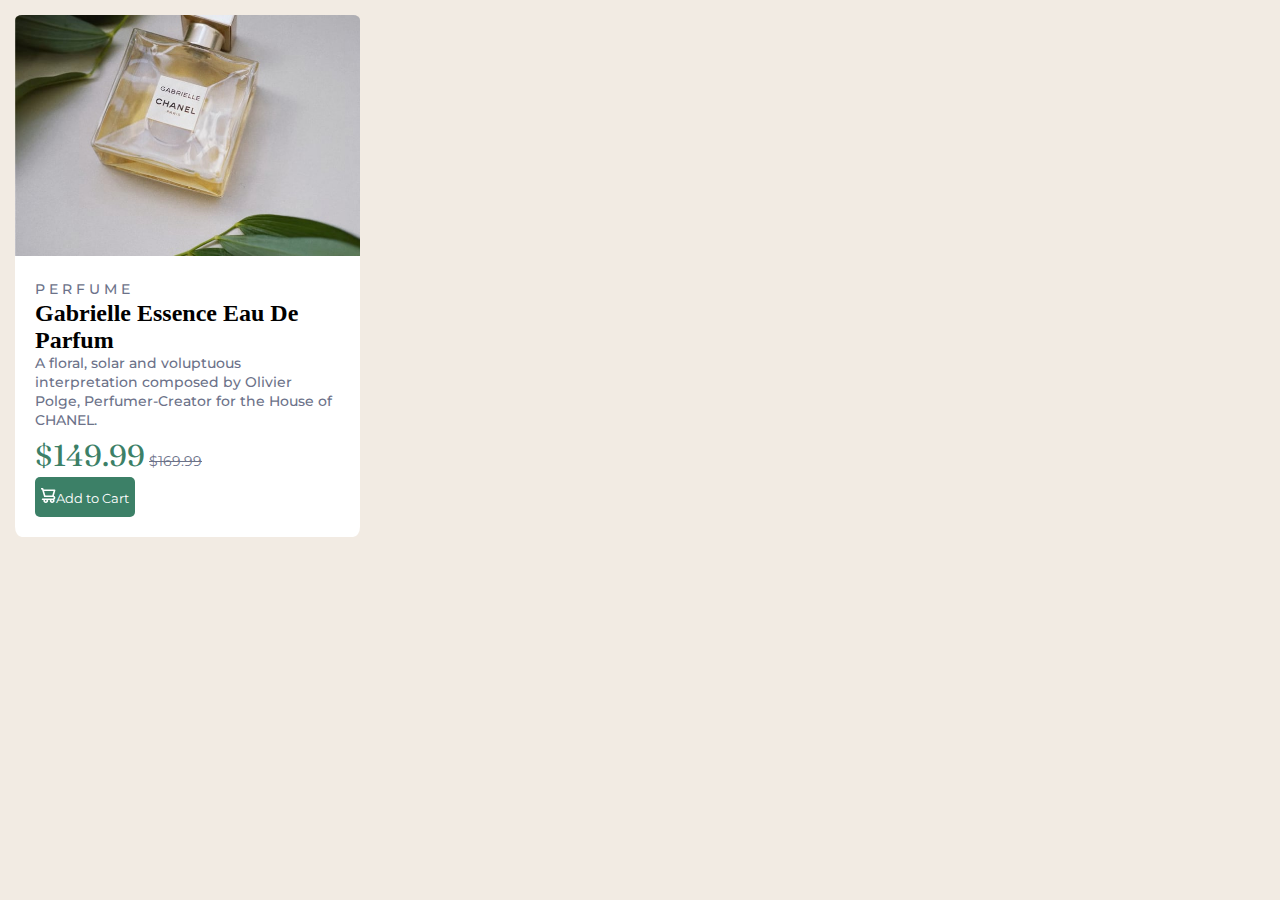
<file: reto01/index.html>
<!DOCTYPE html>
<html lang="en">
  <head>
    <meta charset="UTF-8" />
    <meta name="viewport" content="width=device-width, initial-scale=1.0" />
    <link rel="stylesheet" href="./styles.css" />

    <title>Product preview card component</title>
  </head>
  <body>
    <section class="container">
      <img src="./images/image-product-mobile.jpg" alt="" />
      <section class="text">
        <h5>P E R F U M E</h5>
        <h2>Gabrielle Essence Eau De Parfum</h2>
        <p>
          A floral, solar and voluptuous interpretation composed by Olivier
          Polge, Perfumer-Creator for the House of CHANEL.
        </p>
        <div class="dscto">
          <span>$149.99</span>
          <span class="price">$169.99</span>
        </div>
        <button><img src="./images/icon-cart.svg" alt="" class="icon">Add to Cart</button>
      </section>
    </section>
  </body>
</html>
</file>
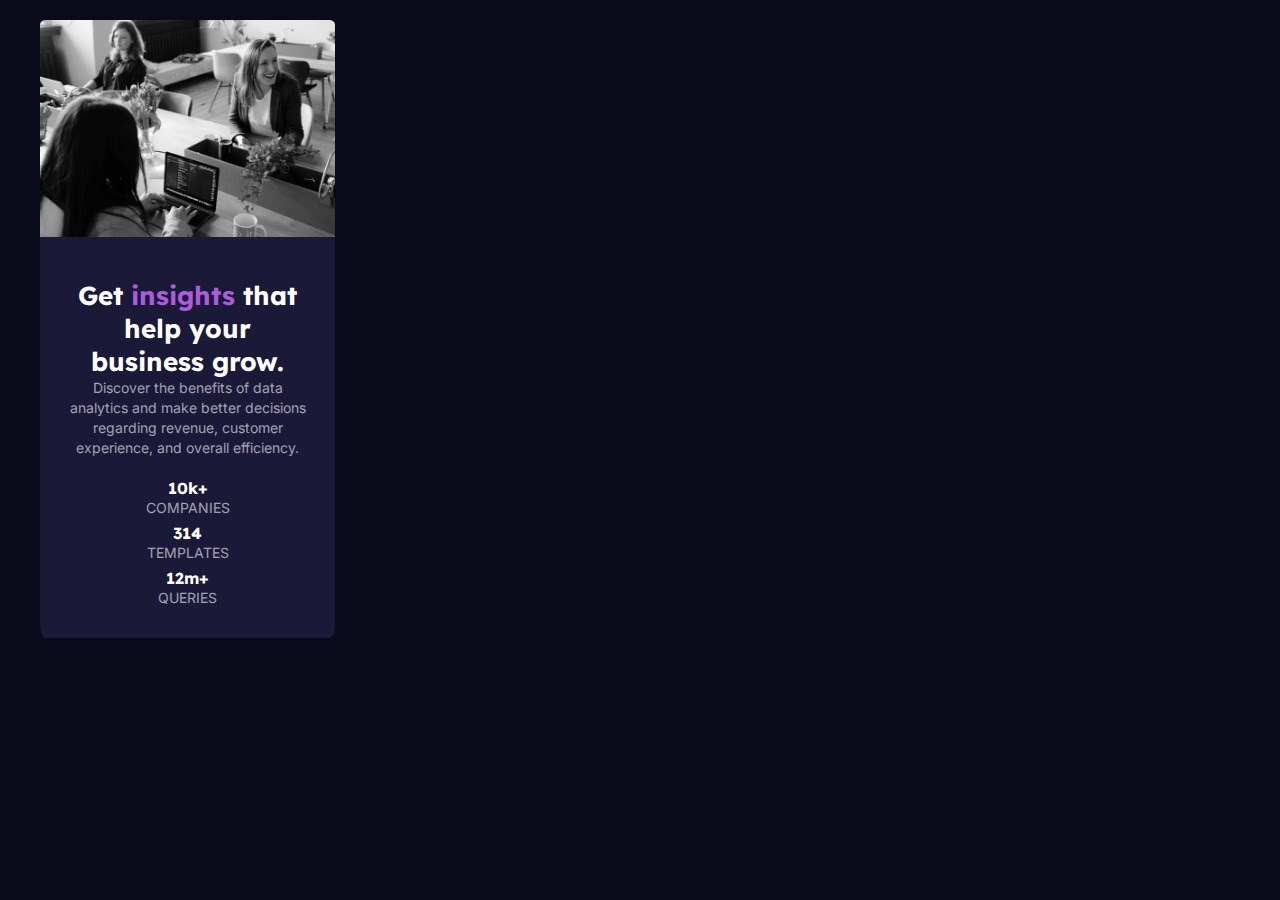
<file: reto02/index.html>
<!DOCTYPE html>
<html lang="en">
  <head>
    <meta charset="UTF-8" />
    <meta name="viewport" content="width=device-width, initial-scale=1.0" />
    <link rel="stylesheet" href="./styles.css" />
    <title>Stats preview card component</title>
  </head>
  <body>
    <section class="container">
      <img src="./images/image-header-mobile.jpg" alt="" />
      <section class="text">
        <h1>Get <span>insights</span> that help your business grow.</h1>
        <h5 class="description">
          Discover the benefits of data analytics and make better decisions
          regarding revenue, customer experience, and overall efficiency.
        </h5>
        <div>
          <h4>10k+</h4>
          <h5>COMPANIES</h5>
        </div>
        <div>
          <h4>314</h4>
          <h5>TEMPLATES</h5>
        </div>
        <div>
          <h4>12m+</h4>
          <h5>QUERIES</h5>
        </div>
      </section>
    </section>
  </body>
</html>
</file>
<file: reto01/styles.css>
@import url('https://fonts.googleapis.com/css2?family=Montserrat:wght@500;700&display=swap');
@import url('https://fonts.googleapis.com/css2?family=Fraunces:opsz,wght@9..144,700&display=swap');

body {
    background-color: hsl(30, 38%, 92%);
    width: 375px;
}

*{
    margin: 0;
}

.text{
    gap: 10px;
    border-radius: 2%;
    padding: 20px;
}

img{
    border-radius: 2% 2% 0 0;
    width: 345px;
}

.container{
    background-color: white;
    margin: 15px;
    border-radius: 2%;
}

h5, p{
    color: hsl(228, 12%, 48%);
    font-family: 'Montserrat', sans-serif;
    font-weight: 500;
    font-size: 14px;
    line-height: 1.2rem;
}

.text p{
    margin-bottom: 10px;
}

span{
    line-height: 2rem;
    font-family: 'Fraunces', sans-serif;
    font-size: 30px;
}

.dscto {
    align-items: center;
    gap: 20px;
    color: hsl(158, 36%, 37%);
}

.price{
    font-family: 'Montserrat', sans-serif;
    color: hsl(228, 12%, 48%);
    text-decoration: line-through;
    font-size: 14px;
    margin-bottom: 20px;
}

button{
    background-color: hsl(158, 36%, 37%);
    border-style: none;
    border-radius: 5px;
    height: 40px;
    color: white;
    font-family: 'Montserrat', sans-serif;
    gap: 10px;
}

.icon{
    width: 15px;
    height: 15px;
}
</file>
<file: reto02/styles.css>
@import url('https://fonts.googleapis.com/css2?family=Inter:wght@400;700&display=swap');
@import url('https://fonts.googleapis.com/css2?family=Lexend+Deca&display=swap');

*{
    text-align: center;
    margin: 0;
}
body{
    background-color: hsl(233, 47%, 7%);
    width: 375px;
}

img{
    border-radius: 2% 2% 0 0;
    width: 295px;
}

.container{
    background-color: hsl(244, 38%, 16%);
    border-radius: 2%;
    margin: 20px 40px 70px 40px;
}

.text{
    margin-bottom: 13px;
    margin-top: 13px;
    gap: 13px;
    padding: 25px;
}

section{
    color: white;
    border-radius: 2%;
}

span{
    color: hsl(277, 64%, 61%);
}

h1{
    font-family: 'Lexend Deca', sans-serif;
    font-weight: 700;
    font-size: 26px;
}

h4{
    font-family: 'Lexend Deca', sans-serif;
}

h5{
    font-family: 'Inter', sans-serif;
    color: hsla(0, 0%, 100%, 0.6);
    font-weight: 400;
    font-size: 14px;
    line-height: 20px;
}

.description{
    margin-bottom: 20px;
}

div{
    margin-bottom: 5px;
    margin-top: 5px;
}
</file>
